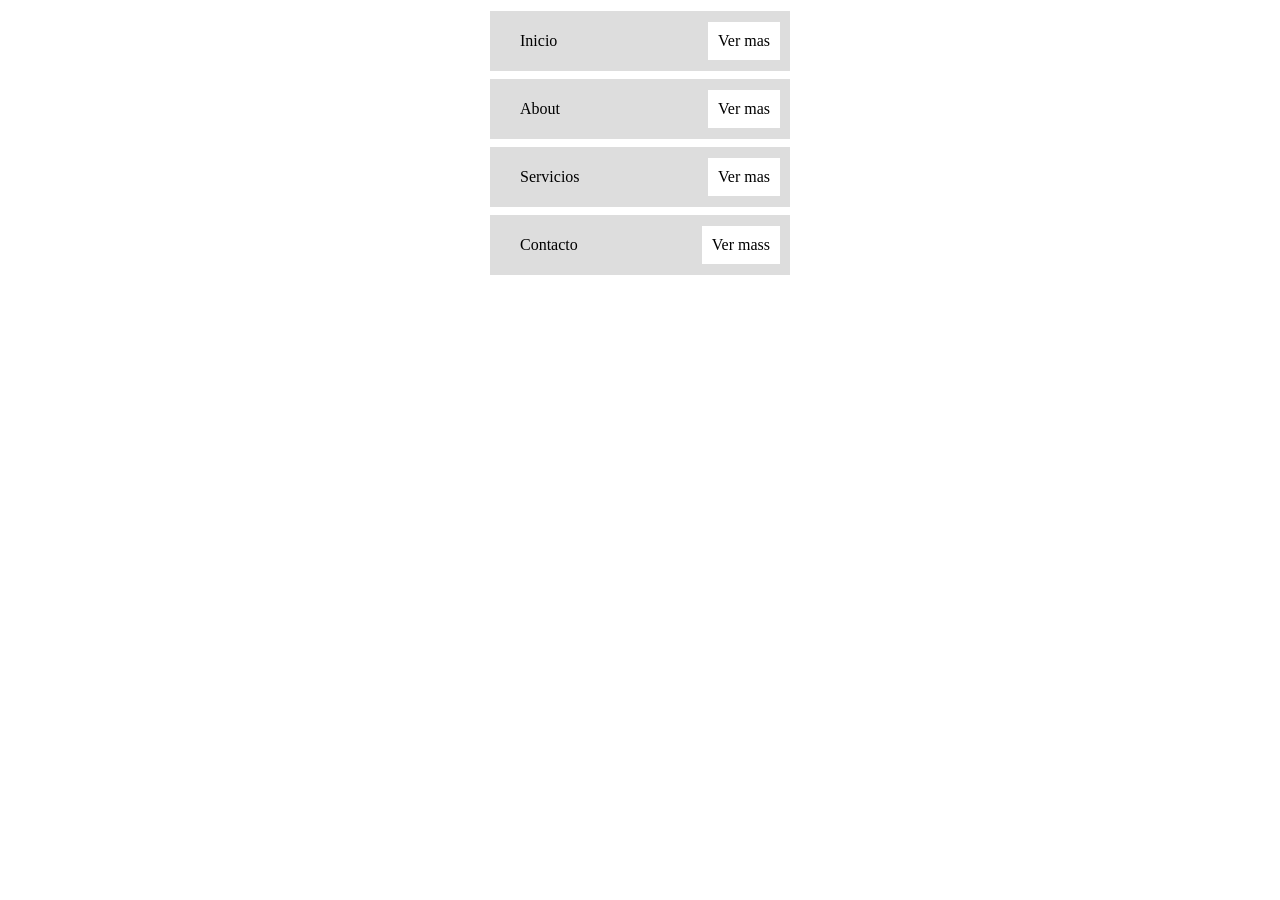
<file: 7actividades/actividad2/index.html>
<!DOCTYPE html>
<html lang="es">
<head>
    <meta charset="UTF-8">
    <meta name="viewport" content="width=device-width, initial-scale=1.0">
    <link rel="stylesheet" href="styles/styles.css">
    <title>Menu vertical</title>
</head>
<body >
 <nav>
        <div>
            <p>Inicio</p>
            <a href="#">Ver mas</a>
        </div>
        <div>
            <p>About</p>
            <a href="#">Ver mas</a>
        </div>
        <div>
            <p>Servicios</p>
            <a href="#">Ver mas</a>
        </div>
        <div>
            <p>Contacto</p>
            <a href="#">Ver mass</a>
        </div>
    </nav>

    </header>

</body>
</file>
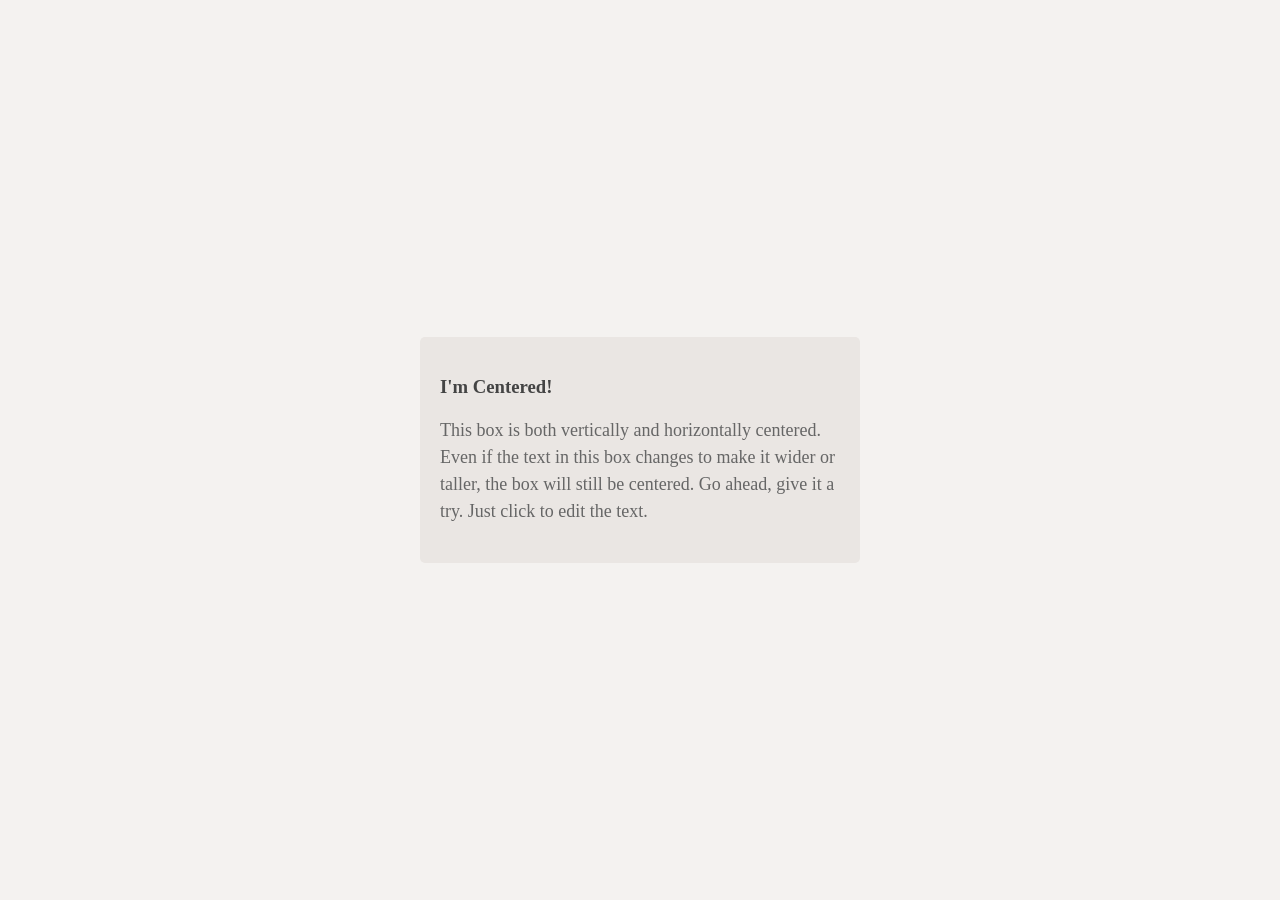
<file: 7actividades/actividad3/index.html>
<!DOCTYPE html>
<html lang="es">
<head>
    <meta charset="UTF-8">
    <meta name="viewport" content="width=device-width, initial-scale=1.0">
    <link rel="stylesheet" href="styles/styles.css">
    <title>Centrar la pagina</title>

    <div>
        <h3>I'm Centered!</h3>
        <p>
            This box is both vertically and horizontally centered. Even if the text in this box changes to make it wider or taller, the box will still be centered. Go ahead, give it a try. Just click to edit the text.
        </p>
    </div>

</body>
</html>
</file>
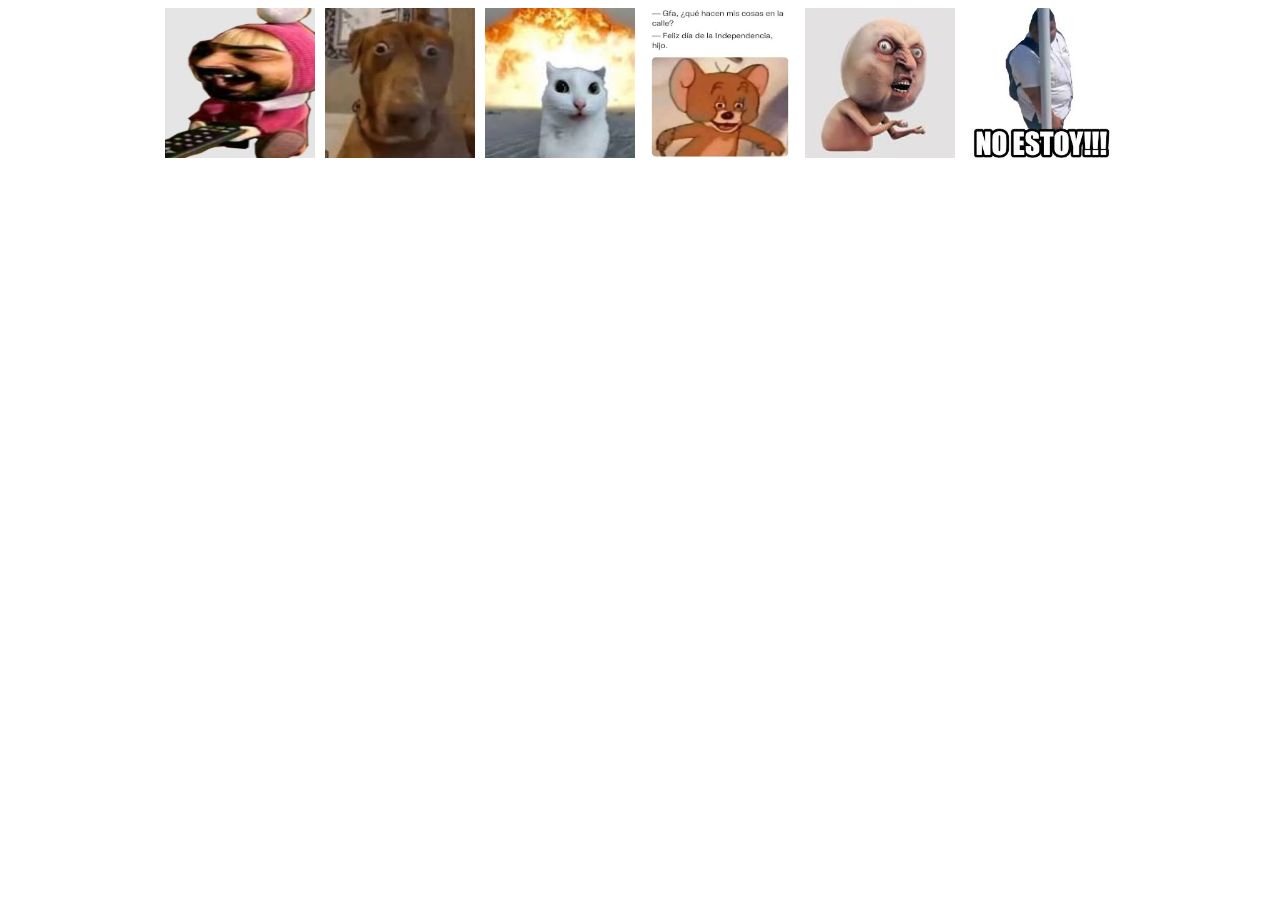
<file: 7actividades/actividad4/index.html>
<!DOCTYPE html>
<html lang="es">
<head>
    <meta charset="UTF-8">
    <meta name="viewport" content="width=device-width, initial-scale=1.0">
    <link rel="stylesheet" href="styles/styles.css">
    <title>Galeria de imagenes</title>
    <div class="galeria">
        <img src="assets/images/images.jpg" alt="memees">
        <img src="assets/images/meme6.jpg" alt="memees">
        <img src="assets/images/memees.jpg" alt="memees">
        <img src="assets/images/memeess.jpg" alt="memees">
        <img src="assets/images/mememe.jpg" alt="memees">
        <img src="assets/images/meme7.jpg" alt="memees">
    </div>
</body>
</html>
</file>
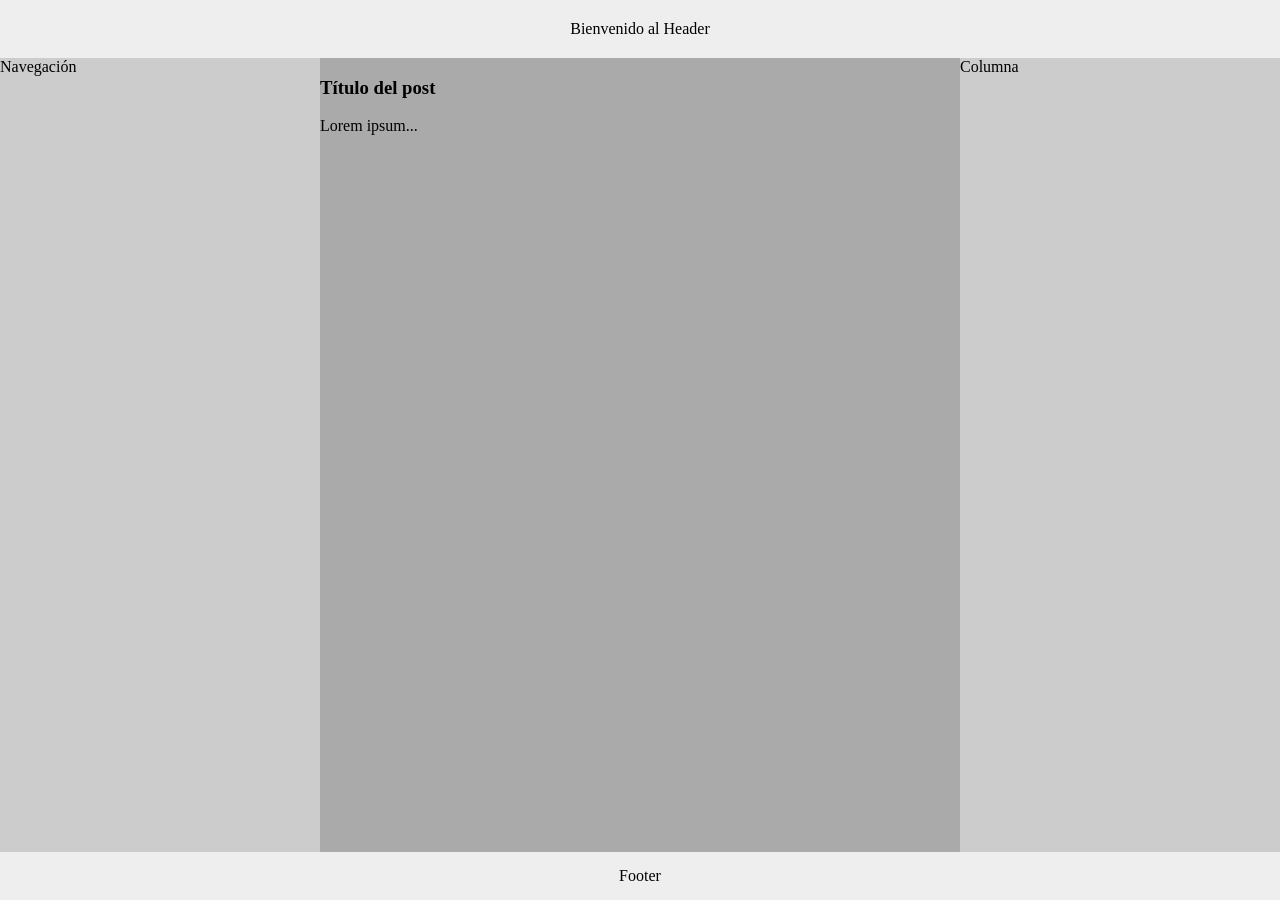
<file: 7actividades/actividad5/index.html>
<!DOCTYPE html>
<html lang="es">
<head>
    <meta charset="UTF-8">
    <meta name="viewport" content="width=device-width, initial-scale=1.0">
    <link rel="stylesheet" href="styles/styles.css">
    <title>Layout de 3 columnas</title>

    <header>Bienvenido al Header</header>

    <main>
        <nav>Navegación</nav>

        <article>
            <h3>Título del post</h3>
            <p>Lorem ipsum...</p>
        </article>

        <aside>Columna</aside>
    </main>

    <footer>Footer</footer>

</body>
</html>
</file>
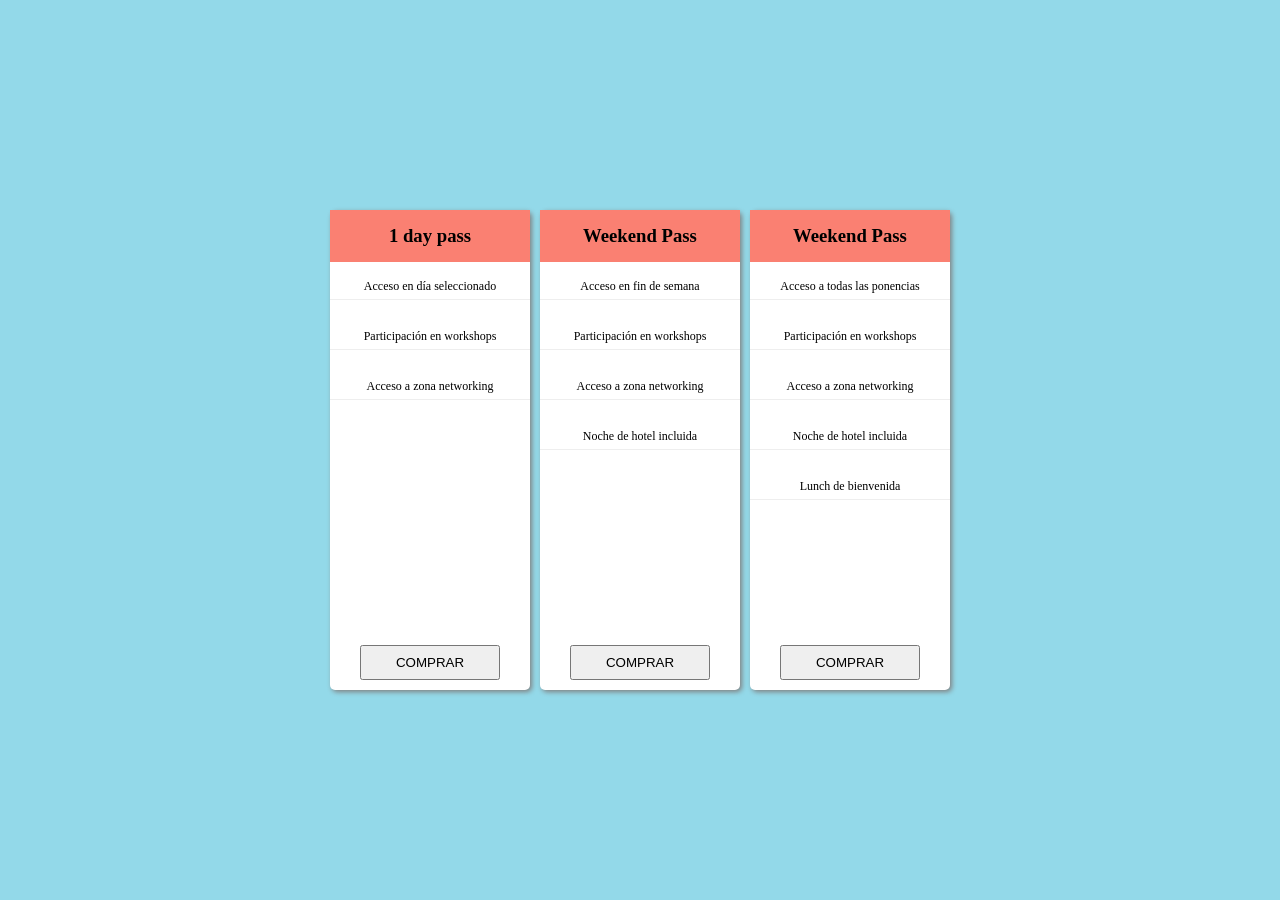
<file: 7actividades/actividad6/index.html>
<!DOCTYPE html>
<html lang="es">
<head>
    <meta charset="UTF-8">
    <meta name="viewport" content="width=device-width, initial-scale=1.0">
    <link rel="stylesheet" href="styles/styles.css">
    <title>Pricing box  </title>
    <div class="precios">
        <div class="tarjeta">
            <h3>1 day pass</h3>
            <p>Acceso en día seleccionado</p>
            <p>Participación en workshops</p>
            <p>Acceso a zona networking</p>
            <button>COMPRAR</button>
        </div>
        <div class="tarjeta">
            <h3>Weekend Pass</h3>
            <p>Acceso en fin de semana</p>
            <p>Participación en workshops</p>
            <p>Acceso a zona networking</p>
            <p>Noche de hotel incluida</p>
            <button>COMPRAR</button>
        </div>
        <div class="tarjeta">
            <h3>Weekend Pass</h3>
            <p>Acceso a todas las ponencias</p>
            <p>Participación en workshops</p>
            <p>Acceso a zona networking</p>
            <p>Noche de hotel incluida</p>
            <p>Lunch de bienvenida</p>
            <button>COMPRAR</button>
        </div>
    </div>
</body>
</html>
</file>
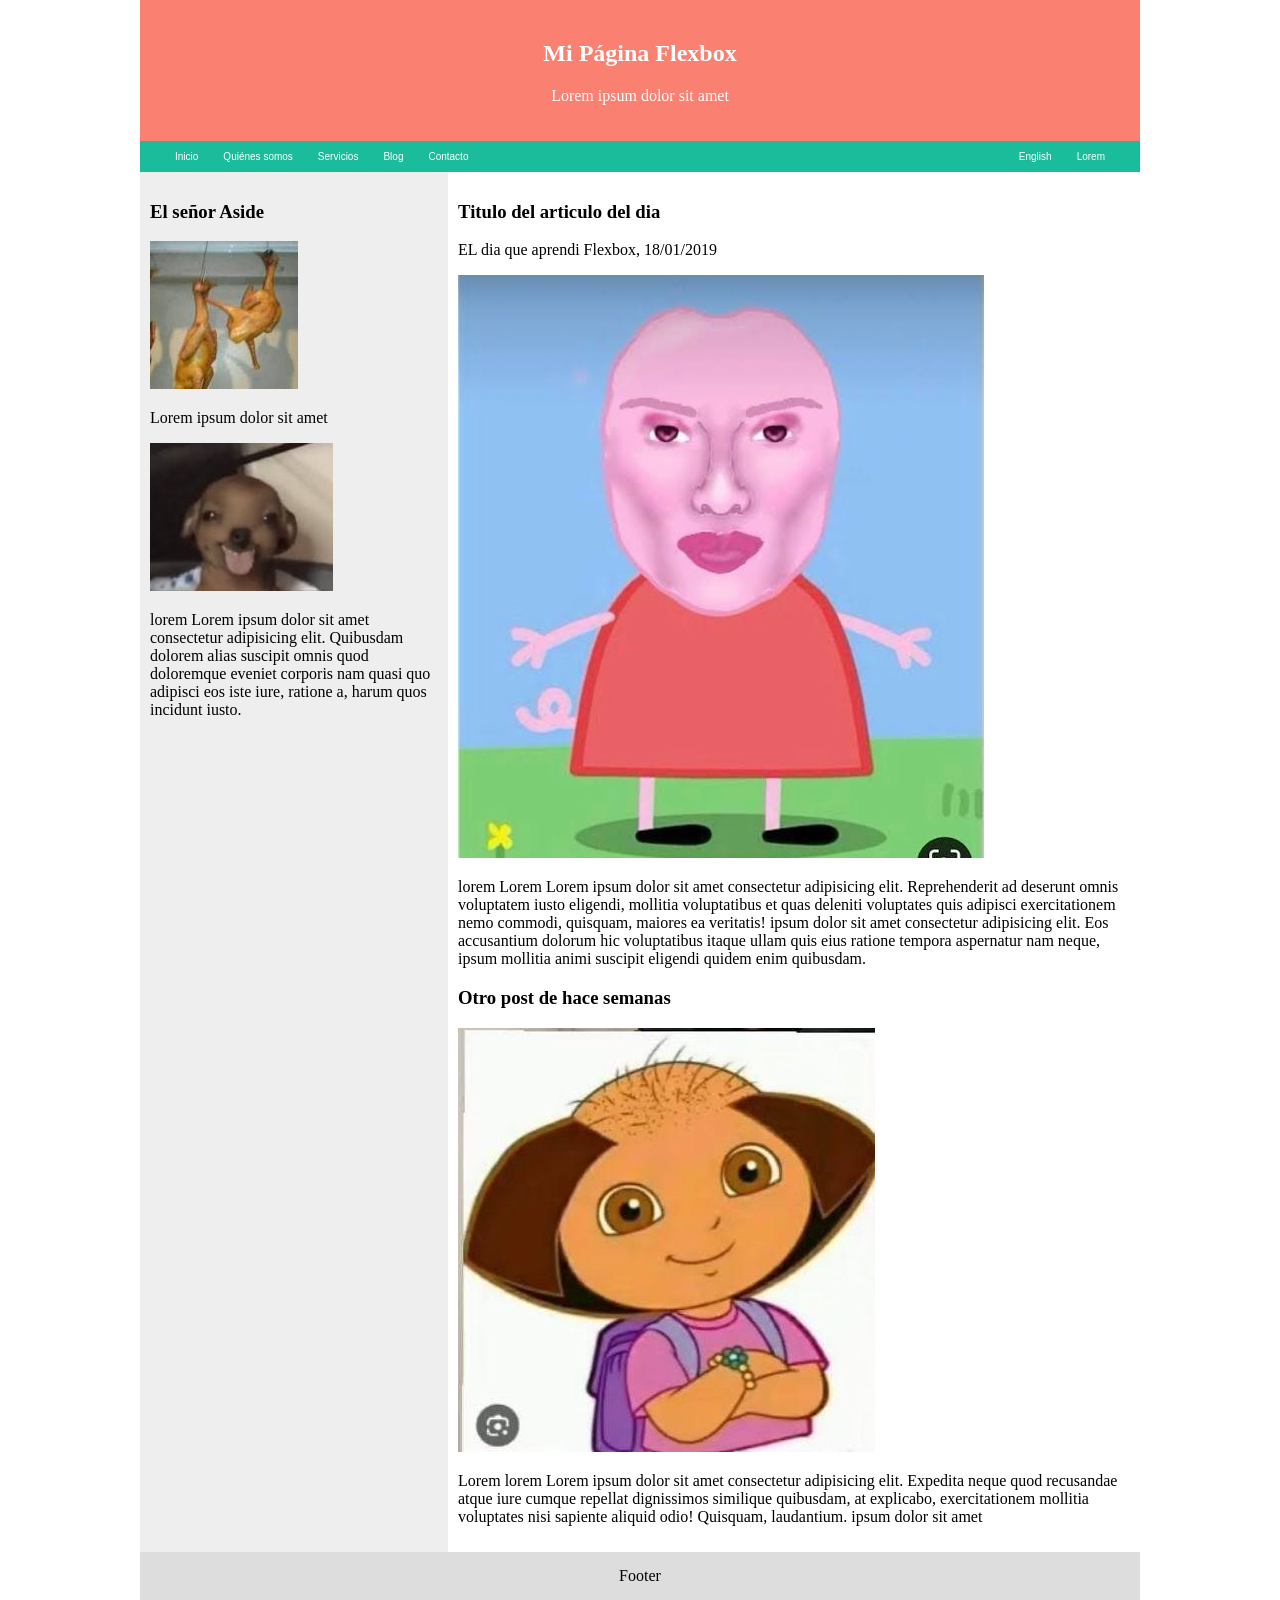
<file: 7actividades/actividad7/index.html>
<!DOCTYPE html>
<html lang="es">
<head>
    <meta charset="UTF-8">
    <meta name="viewport" content="width=device-width, initial-scale=1.0">
    <link rel="stylesheet" href="styles/styles.css">
    <title>Mi pagina flexbox  </title>
    <header>
        <h2>Mi Página Flexbox</h2>
        <p>Lorem ipsum dolor sit amet</p>
    </header>
    <nav>
        <div class="enlaces">
            <a href="#">Inicio</a>
            <a href="#">Quiénes somos</a>
            <a href="#">Servicios</a>
            <a href="#">Blog</a>
            <a href="#">Contacto</a>
        </div>
        <div class="idiomas">
            <a href="#">English</a>
            <a href="#">Lorem</a>
        </div>
    </nav>
    <div class="c">
        <aside>
            <h3>El señor Aside</h3>
            <img src="assets/images/meme2.jpg" alt="meme1">
            <p>Lorem ipsum dolor sit amet</p>
            <img src="assets/images/meme3.jpg" alt="meme4">
            <p>lorem Lorem ipsum dolor sit amet consectetur adipisicing elit.
                Quibusdam dolorem alias suscipit omnis quod doloremque eveniet
                corporis nam quasi quo adipisci eos iste iure, ratione a,
                harum quos incidunt iusto.
            </p>
        </aside>
        <main>
            <article>
                <h3>Titulo del articulo del dia</h3>
                <p>EL dia que aprendi Flexbox, 18/01/2019</p>
                <img src="assets/images/meme4.jpg" alt="meme2">
                <p>lorem Lorem Lorem ipsum dolor sit amet consectetur
                    adipisicing elit. Reprehenderit ad deserunt omnis voluptatem
                    iusto eligendi, mollitia voluptatibus et quas deleniti
                    voluptates quis adipisci exercitationem nemo commodi,
                    quisquam, maiores ea veritatis! ipsum dolor sit amet
                    consectetur adipisicing elit. Eos accusantium dolorum hic
                    voluptatibus itaque ullam quis eius ratione tempora
                    aspernatur nam neque, ipsum mollitia animi suscipit eligendi
                    quidem enim quibusdam.
                </p>
                <h3>Otro post de hace semanas</h3>
                <img src="assets/images/meme5.jpg" alt="meme3">
                <p>Lorem lorem Lorem ipsum dolor sit amet consectetur
                    adipisicing elit. Expedita neque quod recusandae atque
                    iure cumque repellat dignissimos similique quibusdam,
                    at explicabo, exercitationem mollitia voluptates nisi
                    sapiente aliquid odio! Quisquam, laudantium. ipsum dolor sit amet
                </p>
            </article>
        </main>

    </div>

    <footer>
        Footer
    </footer>

</body>
</html>
</file>
<file: 7actividades/actividad2/styles/styles.css>
nav {
    display: flex;
    flex-direction: column;
    gap: 8px;
    width: 300px;
    margin: 10px auto;
    padding: 1px;
}
nav div {
    display: flex;
    justify-content: space-between;
    align-items: center;
    background-color: #DDDDDD;
    padding: 1px 10px 1px 10px;
}
nav p {
    margin: 20px;
}
nav a {
    background-color: #ffffff;
    color: black;
    padding: 10px;
    text-decoration: none;
}
</file>
<file: 7actividades/actividad3/styles/styles.css>
body {
    display: flex;
    justify-content: center;
    align-items: center;
    height: 100vh;
    margin: 0;
    background-color: #f4f2f0;
}

div {
    width: 400px;
    padding: 20px;
    background-color: #eae6e3;
    border-radius: 5px;
}

h3 {
    color: #444;
}

p {
    color: #666;
    font-size: 18px;
    line-height: 1.5;
}
</file>
<file: 7actividades/actividad4/styles/styles.css>
.galeria {
    display: flex;
    flex-wrap: wrap;
    justify-content: center;
    gap: 10px;
}

img {
    width: 150px;
    height: 150px;
}
</file>
<file: 7actividades/actividad5/styles/styles.css>
body {
    margin: 0;
    height: 100vh;
    display: flex;
    flex-direction: column;
}
header {
    background-color: #eee;
    text-align: center;
    padding: 20px;
}
main {
    display: flex;
    flex: 1;
}
nav {
    flex: 1;
    background-color: #ccc;
}
article {
    flex: 2;
    background-color: #aaa;
}
aside {
    flex: 1;
    background-color: #ccc;
}
footer {
    background-color: #eee;
    text-align: center;
    padding: 15px;
}
</file>
<file: 7actividades/actividad6/styles/styles.css>
body {
    display: flex;
    justify-content: center;
    align-items: center;
    min-height: 100vh;
    margin: 0;
    background-color: #93d9e9;
}
.precios {
    display: flex;
    justify-content: center;
    gap: 10px;
}
.tarjeta {
    display: flex;
    flex-direction: column;
    width: 200px;
    min-height: 480px;
    background-color: white;
    border-radius: 5px;
    box-shadow: 2px 2px 5px gray;
    text-align: center;
}
h3 {
    background-color: salmon;
    padding: 15px 5px;
    margin: 0;
}
p {
    font-size: 12px;
    padding: 5px;
    border-bottom: 1px solid #eee;
}
button {
    margin: auto 30px 10px;
    padding: 8px;
}
</file>
<file: 7actividades/actividad7/styles/styles.css>
body {
    display: flex;
    flex-direction: column;
    max-width: 1000px;
    min-height: 100vh;
    margin: 0 auto;
}

header {
    background-color: salmon;
    color: white;
    text-align: center;
    padding: 20px;
}

nav {
    display: flex;
    justify-content: space-between;
    align-items: center;
    background-color: #1abc9c;
    padding: 10px 35px;
}

.enlaces {
    display: flex;
    gap: 25px;
}

.idiomas {
    display: flex;
    gap: 25px;
}

nav a {
    color: white;
    text-decoration: none;
    font-family: Arial;
    font-size: 10px;
}

.c {
    display: flex;
    flex: 1;
}

aside {
    flex: 3;
    background-color: #eee;
    padding: 10px;
}

main {
    flex: 7;
    padding: 10px;
}

img {
    max-width: 100%;
}

footer {
    background-color: #ddd;
    text-align: center;
    padding: 15px;
    margin-top: auto;
}
</file>
